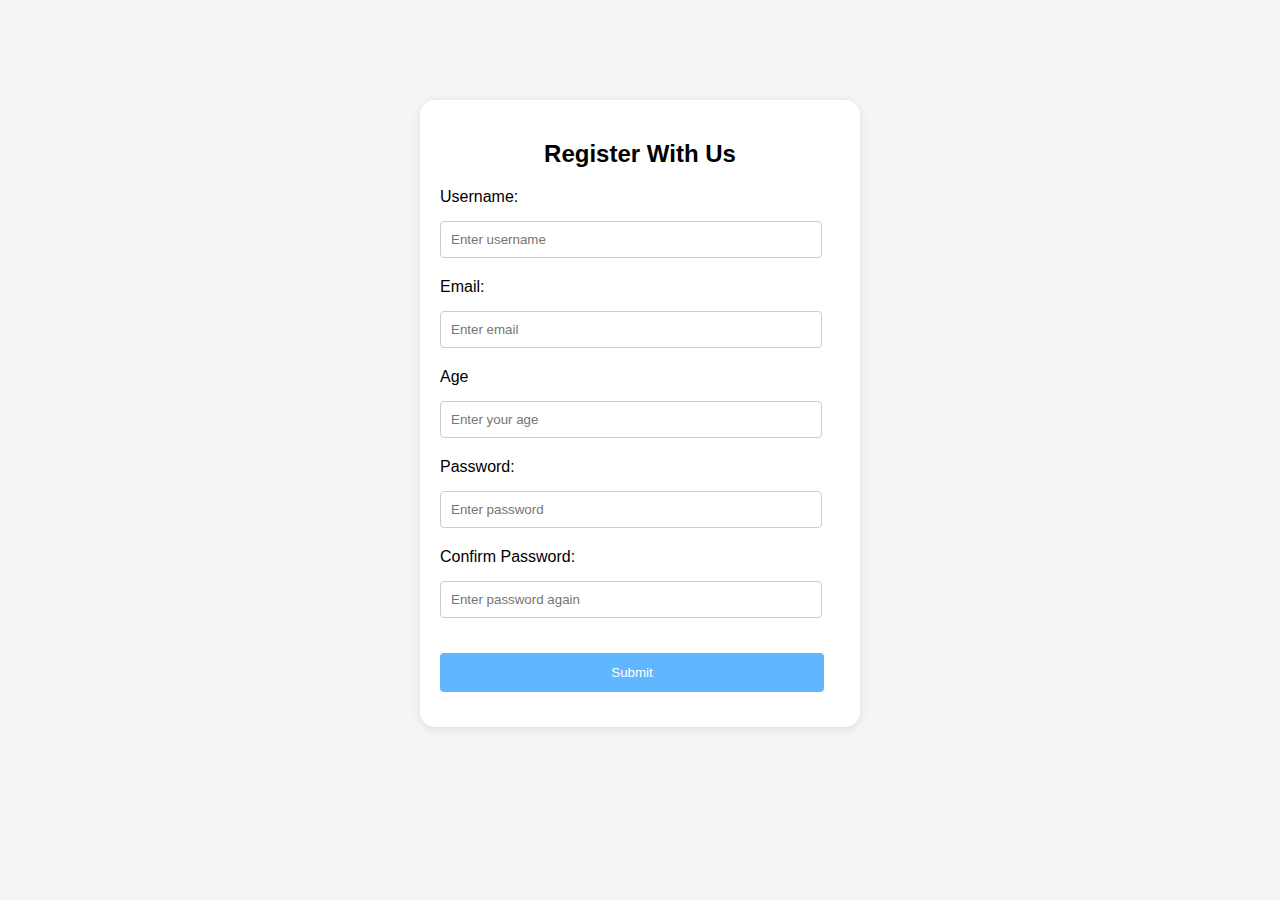
<file: PEC1_Ej2_1/index.html>
<!DOCTYPE html>
<html lang="es">
<head>
    <meta charset="UTF-8">
    <meta name="viewport" content="width=device-width, initial-scale=1.0">
    <link rel="stylesheet" type="text/css" href="../PEC1_Ej2_1/assets/styles/style.css">

    <title>Form Validator</title>

</head>
<body>
    <div class="form-container">
        <h2 class="form-title">Register With Us</h2>
        <form id="registrationForm" method="post"> <!-- action="../PEC1_Ej2_1/assets/scripts/script.php" -->
            <label for="username">Username:</label>
            <input type="text" id="username" name="username" placeholder="Enter username"> <!--quito required para poder procesar js-->
            <div class="error-message" id="usernameError"></div>

            <label for="email">Email:</label>
            <input type="email" id="email" name="email" placeholder="Enter email"> <!--quito required para poder procesar js-->
            <div class="error-message" id="emailError"></div>

            <!-- Añado el nuevo campo para la edad-->
            <label for="age">Age</label>
            <input type="number" id="age" name="age" placeholder="Enter your age"> <!--quito required para poder procesar js-->
            <div class="error-message" id="ageError"></div>

            <label for="password">Password:</label>
            <input type="password" id="password" name="password" placeholder="Enter password"> <!--quito required para poder procesar js-->
            <div class="error-message" id="passwordError"></div>

            <label for="confirm-password">Confirm Password:</label>
            <input type="password" id="confirm-password" name="confirm-password" placeholder="Enter password again"> <!--quito required para poder procesar js-->
            <div class="error-message" id="confirmPasswordError"></div>

            <button type="submit">Submit</button>
        </form>
    </div>
    <script src="../PEC1_Ej2_1/assets/scripts/main.js"></script>
</body>
</html>
</file>
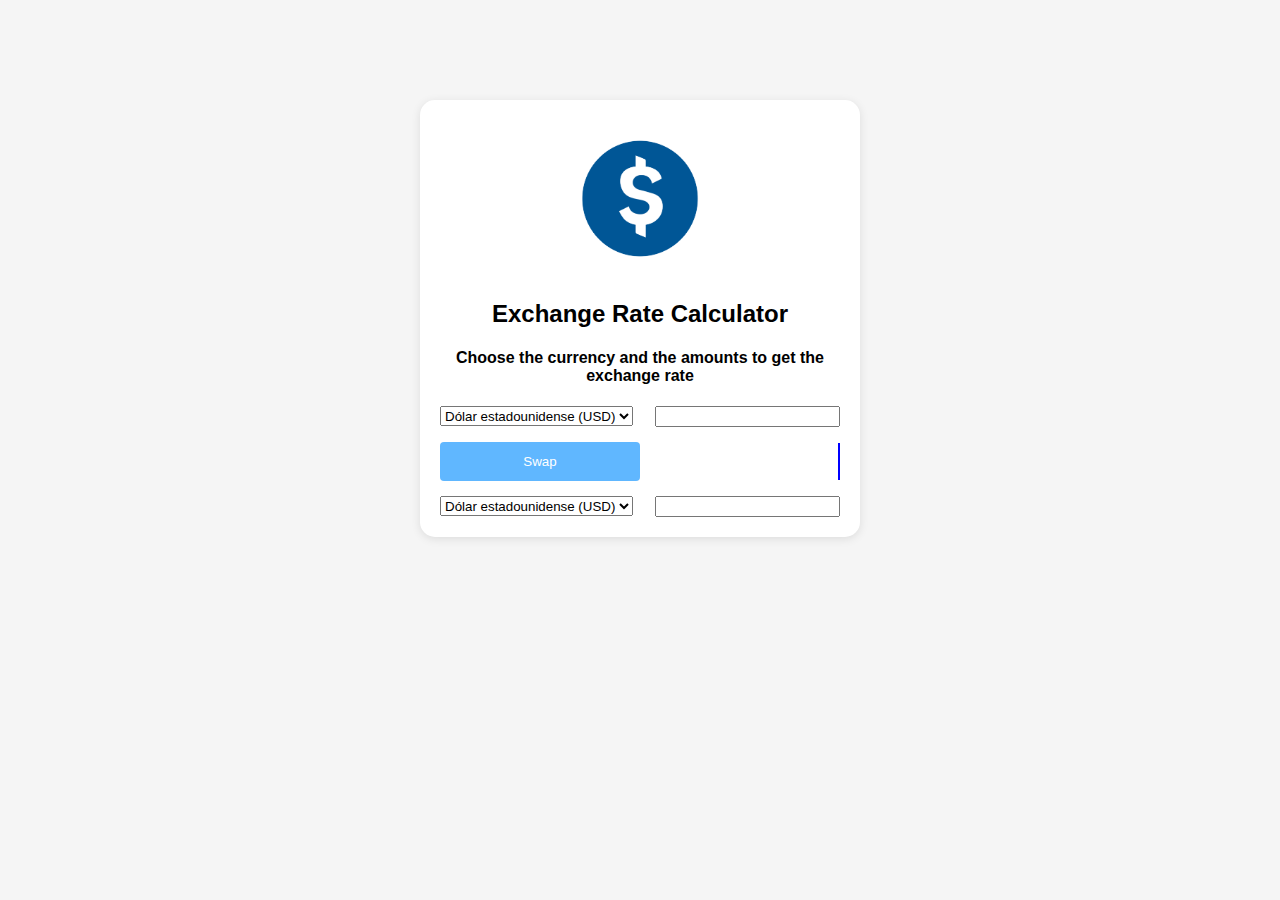
<file: PEC1_Ej2_2/index.html>
<!DOCTYPE html>
<html lang="es">
<head>
    <meta charset="UTF-8">
    <meta name="viewport" content="width=device-width, initial-scale=1.0">
    <link rel="stylesheet" type="text/css" href="../PEC1_Ej2_2/assets/styles/style.css">

    <title>Exchange Rate Calculator</title>

</head>
<body>
    <div class="calculator-container">
        <div class="calculator-logo">
            <img class="calculator-logo_img" src="./assets/images/logo.png" alt="Logo calculator">
        </div>
        <h2 class="calculator-title">Exchange Rate Calculator</h2>
        <h4 class="calculator-intro">Choose the currency and the amounts to get the exchange rate </h4>
        <div class="calculator">
            <form method="post">
                <div class="money1">
                    <select name="divisas" id="divisas">
                        <option value="usd">Dólar estadounidense (USD)</option>
                        <option value="eur">Euro (EUR)</option>
                        <option value="jpy">Yen japonés (JPY)</option>
                        <option value="gbp">Libra esterlina (GBP)</option>
                        <option value="aud">Dólar australiano (AUD)</option>
                        <option value="cad">Dólar canadiense (CAD)</option>
                        <option value="chf">Franco suizo (CHF)</option>
                        <option value="cny">Yuan chino (CNY)</option>
                    </select>
                    <input type="number" id="amount-A" name="amount-A" placeholder="" required>
                </div>
                <div class="infoSwap">
                    <button type="submit" id="swapButton">Swap</button>
                    <p class="infoSwapAmount"></p>       

                </div>
                <div class="money2">
                    <select name="divisas" id="divisas">
                        <option value="usd">Dólar estadounidense (USD)</option>
                        <option value="eur">Euro (EUR)</option>
                        <option value="jpy">Yen japonés (JPY)</option>
                        <option value="gbp">Libra esterlina (GBP)</option>
                        <option value="aud">Dólar australiano (AUD)</option>
                        <option value="cad">Dólar canadiense (CAD)</option>
                        <option value="chf">Franco suizo (CHF)</option>
                        <option value="cny">Yuan chino (CNY)</option>
                    </select>
                    <div class="amount-B">
                        <input type="number" id="amount-B" name="amount-B">
                    </div>
                </div>        
            </form>
        </div>
    </div>
    <script src="../PEC1_Ej2_2/assets/scripts/main.js"></script>
</body>
</html>
</file>
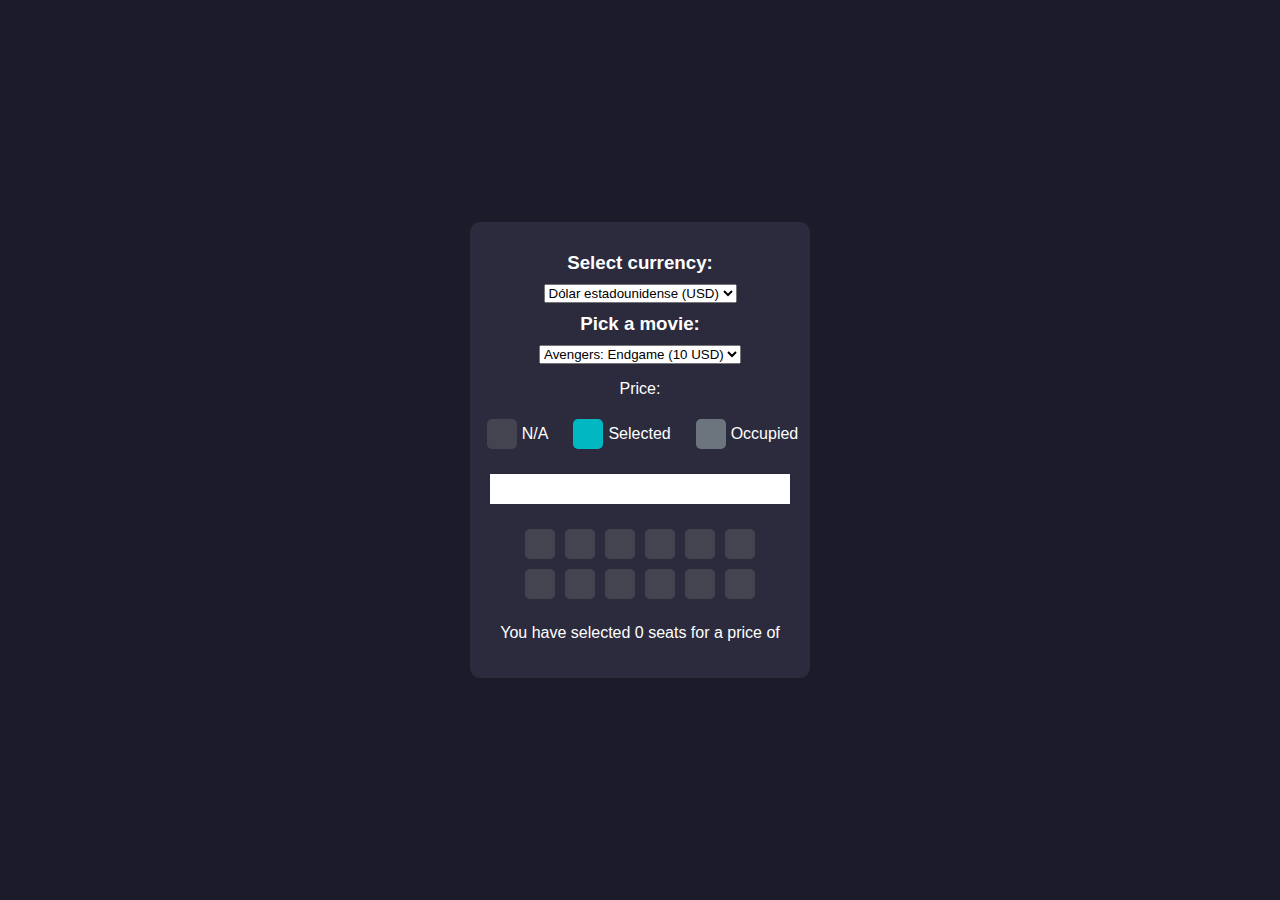
<file: PEC1_Ej2_3/index.html>
<!DOCTYPE html>
<html lang="en">
<head>
    <meta charset="UTF-8">
    <meta name="viewport" content="width=device-width, initial-scale=1.0">
    <title>Seat Reservation</title>
    <link rel="stylesheet" href="./assets/styles/style.css">
</head>
<body>
    <div class="container">
        <h3>Select currency:</h3>
        <select id="currency">
            <option value="usd">Dólar estadounidense (USD)</option>
            <option value="eur">Euro (EUR)</option>
            <option value="jpy">Yen japonés (JPY)</option>
            <option value="gbp">Libra esterlina (GBP)</option>
            <option value="aud">Dólar australiano (AUD)</option>
            <option value="cad">Dólar canadiense (CAD)</option>
            <option value="chf">Franco suizo (CHF)</option>
            <option value="cny">Yuan chino (CNY)</option>
        </select>

        <h3>Pick a movie:</h3>
        <select id="movie">
            <option value="10" data-title="Avengers: Endgame">Avengers: Endgame (10 USD)</option>
            <option value="12" data-title="Joker">Joker (12 USD)</option>
            <option value="8" data-title="Frozen 2">Frozen 2 (8 USD)</option>
        </select>
        <p id="movie-price">Price: <span id="price"></span> <span id="currency-symbol"></span></p>
        
        <div class="seat-container">
            <div class="legend">
                <span class="legend-item"><span class="seat seat-n/aLegend"></span> N/A</span>
                <span class="legend-item"><span class="seat seat-selectedLegend"></span> Selected</span>
                <span class="legend-item"><span class="seat seat-occupiedLegend"></span> Occupied</span>
            </div>

            <div class="screen"></div>

            <div class="seats">
                <div class="row">
                    <div class="seat"></div>
                    <div class="seat"></div>
                    <div class="seat"></div>
                    <div class="seat"></div>
                    <div class="seat"></div>
                    <div class="seat"></div>
                </div>
                <div class="row">
                    <div class="seat"></div>
                    <div class="seat"></div>
                    <div class="seat"></div>
                    <div class="seat"></div>
                    <div class="seat"></div>
                    <div class="seat"></div>
                </div>
                <!-- Puedes seguir añadiendo filas y asientos como prefieras -->
            </div>
        </div>

        <div class="summary">
            <p>You have selected <span id="total-selected-seats">0</span> seats for a price of <span id="total-price"></span></p>
        </div>
    </div>

    <script src="./assets/scripts/main.js"></script>
</body>
</html>
</file>
<file: PEC1_Ej2_1/assets/styles/style.css>
body {
    font-family: Arial, Helvetica, sans-serif;
    background-color: whitesmoke;
    margin: auto;
    padding: 100px;
}
.form-container {
    max-width: 400px;
    margin: auto;
    padding: 20px;
    background-color: #fff;
    border-radius: 15px;
    box-shadow: 0 2px 10px rgba(0, 0, 0, 0.1);
}
.form-title {
    align-items: center;
    text-align: center;
}

input[type="text"],
input[type="email"],
input[type="number"], /*Añado el type number para el estilo de la edad*/
input[type="password"] {
    width: 90%;
    padding: 10px;
    margin: 15px 0;
    border: 1px solid #ccc;
    border-radius: 4px;
}
input.error { /*Creo clase para el input erróneo*/
    border: 1px solid red;
}
.error-message { /*Doy estilo al mensaje para el input erróneo*/
    color: red;
    font-size: 0.9em;
    margin-top: -5px;
    margin-bottom: 10px;
}
button {
    width: 96%;
    margin: 15px 0;
    padding: 12px;
    background-color: #008cff9f;
    color: white;
    border: none;
    border-radius: 4px;
    cursor: pointer;
}
button:hover {
    background-color: #003cff;
}
</file>
<file: PEC1_Ej2_2/assets/styles/style.css>
body {
    font-family: Arial, Helvetica, sans-serif;
    background-color: whitesmoke;
    margin: auto;
    padding: 100px;
}
.calculator-container {
    max-width: 400px;
    margin: auto;
    padding: 20px;
    background-color: #fff;
    border-radius: 15px;
    box-shadow: 0 2px 10px rgba(0, 0, 0, 0.1);
}
.calculator-logo_img {
    width: 40%;
    margin: auto;
    display: flex;
    align-items: center;
    justify-content: center;
}
.calculator-title, .calculator-intro {
    align-items: center;
    text-align: center;
}
.money1, .money2 {
    display: flex;
    justify-content: space-between;
}
select { /*ESTO NO SÉ SELECCIONARLO*/
    height: 1.5em;
    vertical-align: top;
}
.infoSwap {
    display: flex;
    justify-content: space-between;

}
.infoSwapAmount {
    border: 1px solid blue;
}

button {
    width: 50%;
    margin: 15px 0;
    padding: 12px;
    background-color: #008cff9f;
    color: white;
    border: none;
    border-radius: 4px;
    cursor: pointer;
}
button:hover {
    background-color: #003cff;
}
</file>
<file: PEC1_Ej2_3/assets/styles/style.css>
body {
    font-family: Arial, sans-serif;
    background-color: #1c1b29;
    color: white;
    display: flex;
    justify-content: center;
    align-items: center;
    height: 100vh;
    margin: 0;
}

.container {
    background-color: #2b2b3d;
    padding: 20px;
    border-radius: 10px;
    text-align: center;
    width: 300px;
}

h3 {
    margin: 10px 0;
}

.currency {
    margin-bottom: 20px;
}

.currency-btn {
    background-color: #ffffff;
    border: none;
    color: #333;
    padding: 10px 20px;
    font-size: 16px;
    cursor: pointer;
    border-radius: 5px;
}

.movie-selector {
    margin-bottom: 20px;
}

.legend {
    display: flex;
    justify-content: center;
    margin-bottom: 10px;
}

.legend-item {
    display: flex;
    align-items: center;
    margin: 0 10px;
}

.seat {
    width: 30px;
    height: 30px;
    margin: 5px;
    background-color: #444451;
    border-radius: 5px;
    cursor: pointer;
}

.seat-occupied, .seat-occupiedLegend {
    background-color: #6c757d;
    cursor: not-allowed;
}

.seat-selected, .seat-selectedLegend {
    background-color: #00b7c2;
}

.seat-n/a, .seat-n/aLegend {
    background-color: #fff;
    border: 1px solid #444451;
}

.screen {
    background-color: #fff;
    height: 30px;
    margin: 20px 0;
}

.row {
    display: flex;
    justify-content: center;
}

.summary {
    margin-top: 20px;
}
</file>
